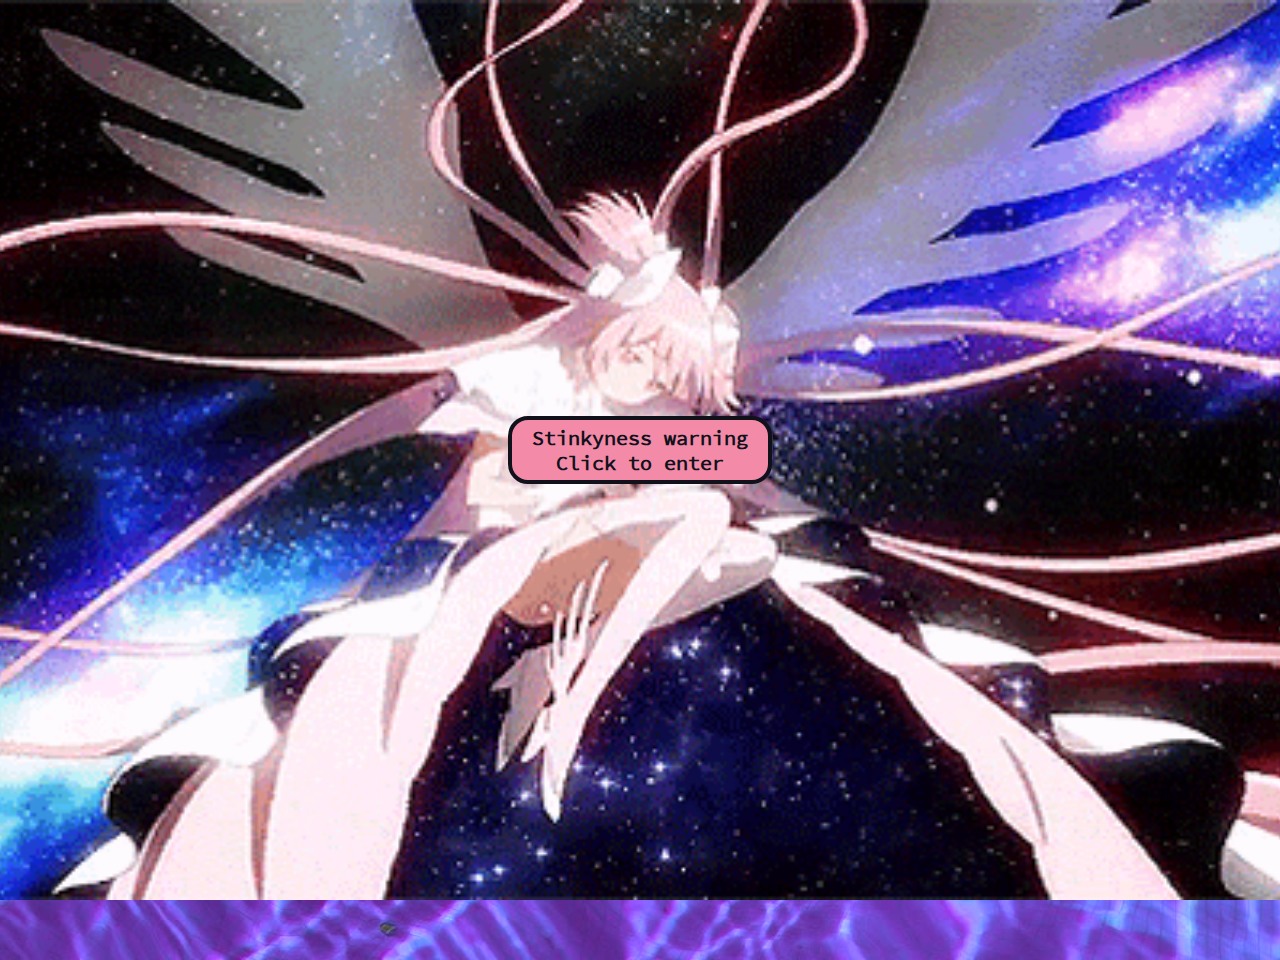
<file: index.html>
<html>
    <head>
        <title>Stinky</title>
		<link rel = 'stylesheet' type = 'text/css' href = 'index.css'>
        <link rel="icon" type="image/x-icon" href="/assets/mojis/cirno2.gif">
    </head>
    <body>
        <img id = 'background-image' src = 'assets/water.jpg'>
        <div id = 'buttons_bar'>
            <button id = 'about_button' class = 'btn_unsel' onClick = 'ChangePage(0)'>about</button>
            <button id = 'collection_button' class = 'btn_unsel' onClick = 'ChangePage(1)'>collection</button>
            <button id = 'stamps_button' class = 'btn_unsel' onClick = 'ChangePage(2)'>stamps</button>
            <button id = 'posts_button' class = 'btn_unsel' onClick = 'ChangePage(3)'>posts</button>
            <button id = 'bookmarks_button' class = 'btn_unsel' onClick = 'ChangePage(4)'>bookmarks</button>
            <button id = 'chat_button' class = 'btn_unsel' onClick = 'ChangePage(5)'>chat</button>
            <button id = 'nekoos_button' class = 'btn_unsel' onClick = 'ChangePage(6)'>neko_os</button>
        </div>
        <div id = 'main'>
            <iframe id = 'page'></iframe>
        </div>
        <div id = 'other_bar'>
            <img src = 'assets/purple-flow.gif' height = '40px'>
            <img src = 'assets/banger.gif' height = '40px'>
            <img src = 'assets/jellyfish.gif' height = '40px'>
            <img src = 'assets/moon.gif' height = '40px'>
            <img src = 'assets/purple.gif' height = '40px'>
        </div>
        <audio id = 'bgm' loop>
            <source src = 'assets/bgm/dead inside.mp3' type = 'audio/mpeg'>
        </audio>
        <img id = 'intro' src = 'assets/madokaspace.gif'>
        <button id = 'enter' onclick = 'Enter()'>Stinkyness warning<br>Click to enter</button>
    </body>
    <script src = 'index.js'></script>
</html>
</file>
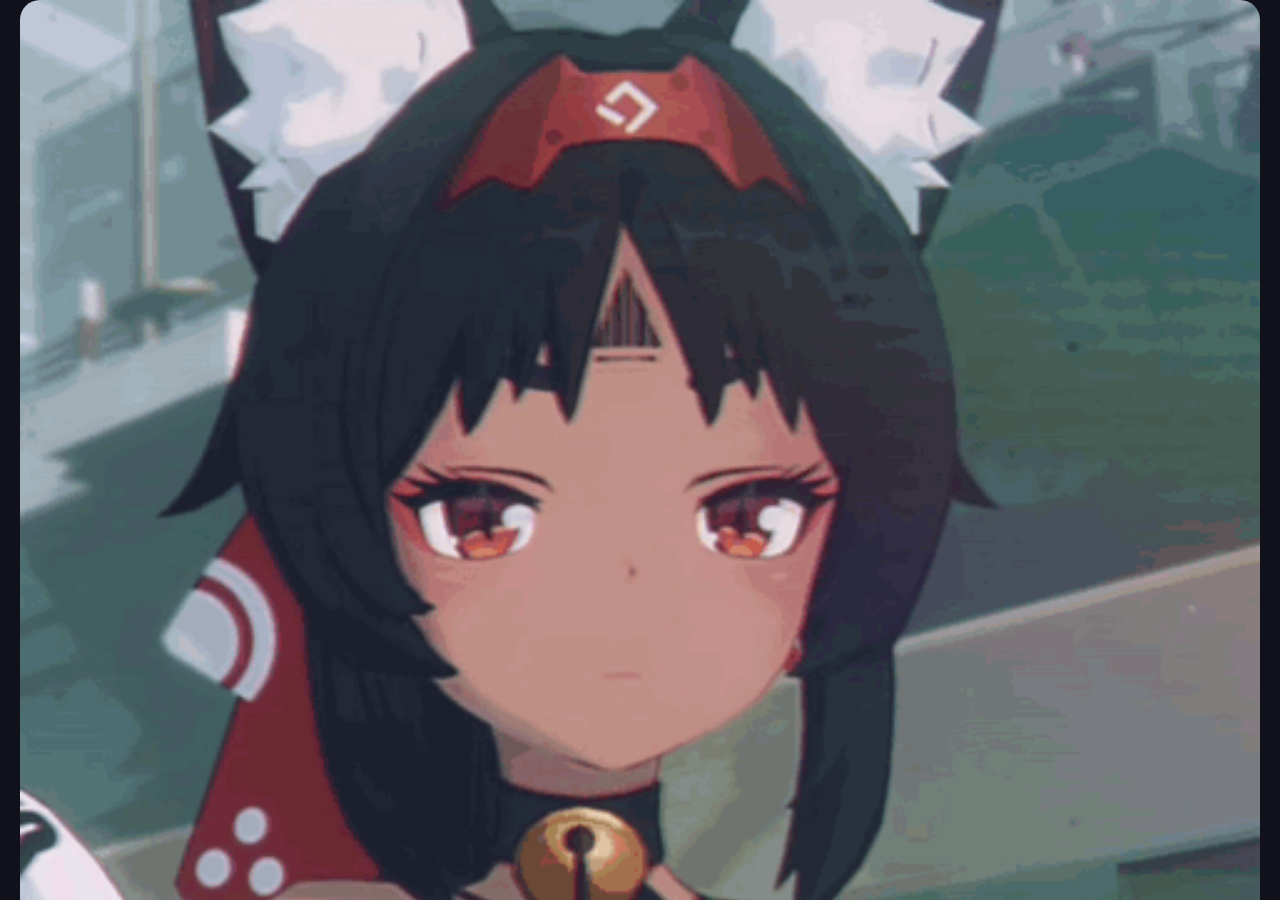
<file: pages/about.html>
<html>
    <head>
		<link rel = 'stylesheet' type = 'text/css' href = '../index.css'>
        <meta charset="UTF-8">
    </head>
    <body>
        <div class = 'page_content'>
            <img class = 'banner' src = '../assets/nekomata.gif'>
            <p>Hi Im an idiot or at least Im trying my best to be one cause no brain no pain and thinking hurts. I like gaming and programming. I enjoy jrpgs and gachas and anime looking games in general.</p>
            <div class = 'vsplit'>
                <a class = 'a_btn' target = '_blank' href = 'https://github.com/spicy-bbq'><b class = 'nf nf-fa-github'></b></a>
                <a class = 'a_btn' target = '_blank' href = 'https://music.youtube.com/playlist?list=PLs4d-utQY1DS8fm8yRNN74_50_KzUsR5w'><b class = 'nf nf-md-headphones'></b></a>
            </div>
            <p>I use <b class="nf nf-md-arch"></b> and <b class="nf nf-linux-neovim"></b> btw</p>
        </div>
    </body>
</html
</file>
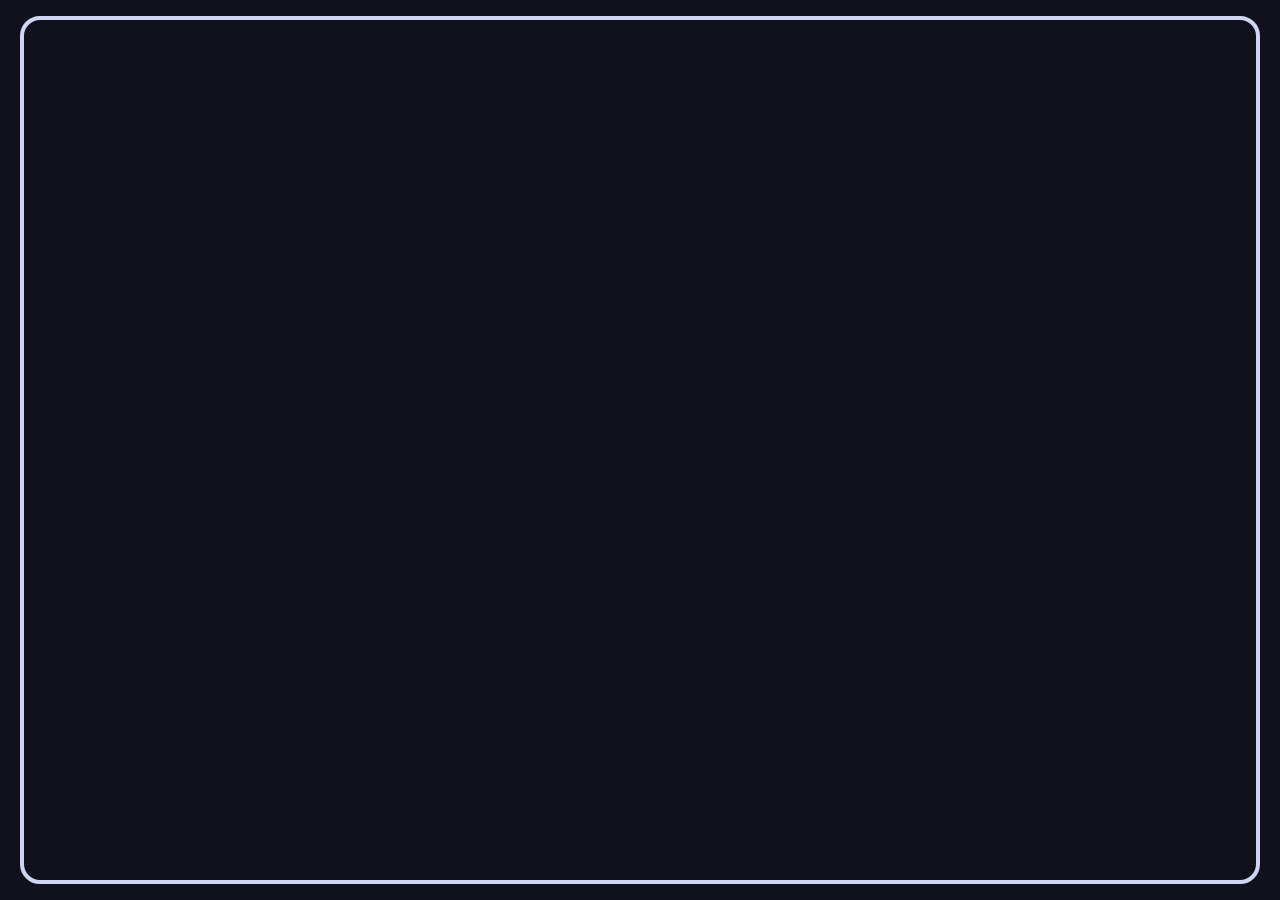
<file: pages/chat.html>
<html>
    <head>
		<link rel = 'stylesheet' type = 'text/css' href = '../index.css'>
    </head>
    <body>
        <iframe id = 'chat' src="https://organizations.minnit.chat/325566356407043/c/Main?embed" allowTransparency="true" data-minnitchatembed="1"></iframe>
    </body>
</html>
</file>
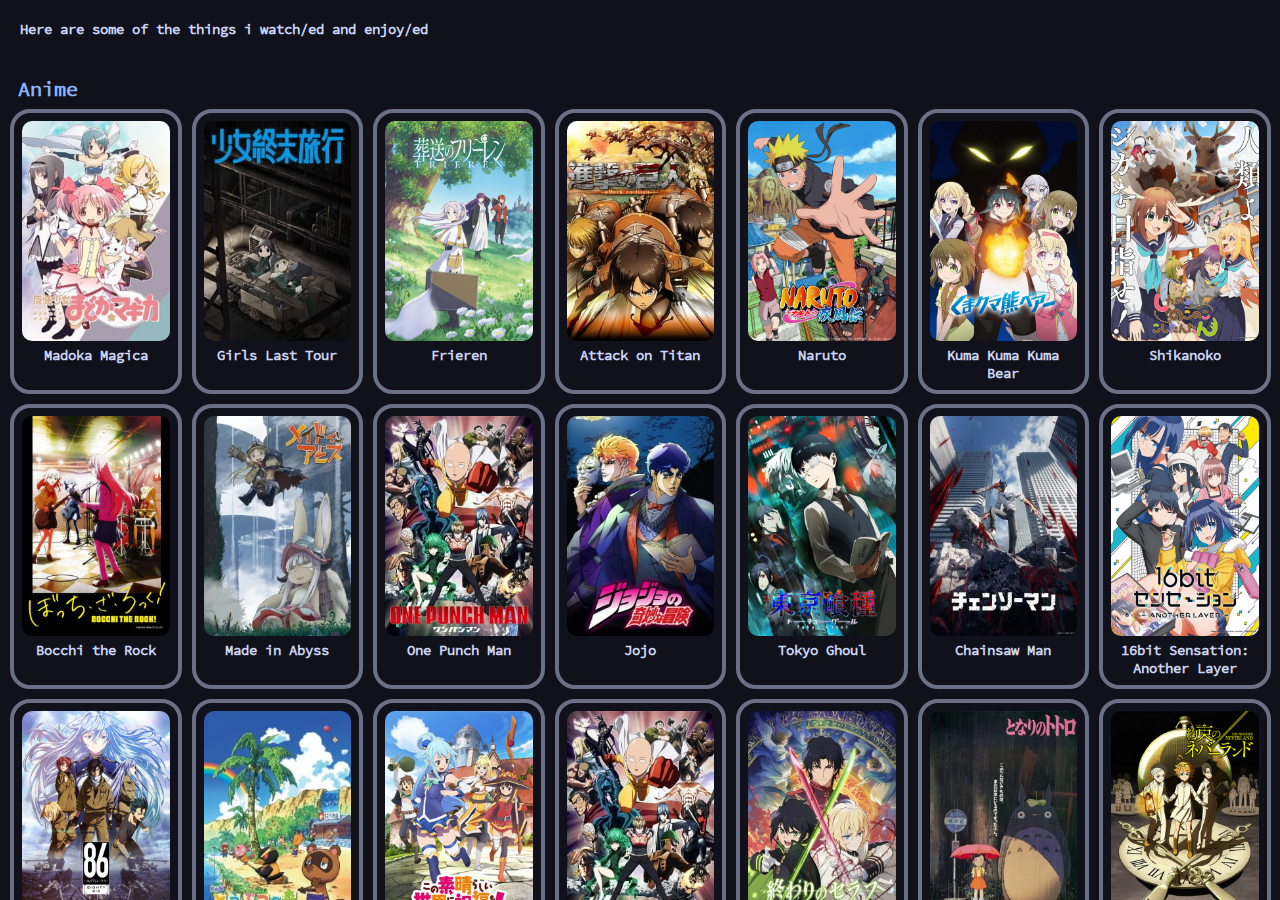
<file: pages/collection.html>
<html>
    <head>
		<link rel = 'stylesheet' type = 'text/css' href = '../index.css'>
    </head>
    <body>
        <div class = 'page_content'>
            <p>Here are some of the things i watch/ed and enjoy/ed</p>
            <h1>Anime</h1>
            <div class = 'feed'>
                <div class = 'card-small'>
                    <img class = 'card-img-small' src = '../assets/anime/madoka.jpg'>
                    Madoka Magica
                </div>
                <div class = 'card-small'>
                    <img class = 'card-img-small' src = '../assets/anime/glt.jpg'>
                    Girls Last Tour
                </div>
                <div class = 'card-small'>
                    <img class = 'card-img-small' src = '../assets/anime/frieren.jpg'>
                    Frieren
                </div>
                <div class = 'card-small'>
                    <img class = 'card-img-small' src = '../assets/anime/aot.jpg'>
                    Attack on Titan
                </div>
                <div class = 'card-small'>
                    <img class = 'card-img-small' src = '../assets/anime/naruto.jpg'>
                    Naruto
                </div>
                <div class = 'card-small'>
                    <img class = 'card-img-small' src = '../assets/anime/kuma.jpg'>
                    Kuma Kuma Kuma Bear
                </div>
                <div class = 'card-small'>
                    <img class = 'card-img-small' src = '../assets/anime/shika.jpg'>
                    Shikanoko
                </div>
                <div class = 'card-small'>
                    <img class = 'card-img-small' src = '../assets/anime/bocchi.jpg'>
                    Bocchi the Rock
                </div>
                <div class = 'card-small'>
                    <img class = 'card-img-small' src = '../assets/anime/abyss.jpg'>
                    Made in Abyss
                </div>
                <div class = 'card-small'>
                    <img class = 'card-img-small' src = '../assets/anime/onepunch.jpg'>
                    One Punch Man
                </div>
                <div class = 'card-small'>
                    <img class = 'card-img-small' src = '../assets/anime/jojo.jpg'>
                    Jojo
                </div>
                <div class = 'card-small'>
                    <img class = 'card-img-small' src = '../assets/anime/ghoul.jpg'>
                    Tokyo Ghoul
                </div>
                <div class = 'card-small'>
                    <img class = 'card-img-small' src = '../assets/manga/csm.jpg'>
                    Chainsaw Man
                </div>
                <div class = 'card-small'>
                    <img class = 'card-img-small' src = '../assets/anime/16.jpg'>
                    16bit Sensation: Another Layer
                </div>
                <div class = 'card-small'>
                    <img class = 'card-img-small' src = '../assets/anime/86.jpg'>
                    86
                </div>
                <div class = 'card-small'>
                    <img class = 'card-img-small' src = '../assets/anime/ac.jpg'>
                    Animal Crossing
                </div>
                <div class = 'card-small'>
                    <img class = 'card-img-small' src = '../assets/anime/konosuba.jpg'>
                    KonoSuba
                </div>
                <div class = 'card-small'>
                    <img class = 'card-img-small' src = '../assets/anime/1punch.jpg'>
                    One Punch Man
                </div>
                <div class = 'card-small'>
                    <img class = 'card-img-small' src = '../assets/anime/seraph.jpg'>
                    Seraph of the End
                </div>
                <div class = 'card-small'>
                    <img class = 'card-img-small' src = '../assets/anime/totoro.jpg'>
                    My Neighbor Totoro
                </div>
                <div class = 'card-small'>
                    <img class = 'card-img-small' src = '../assets/anime/neverland.jpg'>
                    The Promised Neverland
                </div>
            </div>
            <h1>Manga</h1>
            <div class = 'feed'>
                <div class = 'card-small'>
                    <img class = 'card-img-small' src = '../assets/manga/monster.jpg'>
                    Monster
                </div>
                <div class = 'card-small'>
                    <img class = 'card-img-small' src = '../assets/manga/20.jpg'>
                    20th Century Boys
                </div>
                <div class = 'card-small'>
                    <img class = 'card-img-small' src = '../assets/manga/summit.jpg'>
                    The Summit of the Gods
                </div>
                <div class = 'card-small'>
                    <img class = 'card-img-small' src = '../assets/manga/csm.jpg'>
                    Chainsaw Man
                </div>
            </div>
            <h1>Series</h1>
            <div class = 'feed'>
                <div class = 'card-small'>
                    <img class = 'card-img-small' src = '../assets/series/mando.webp'>
                    The Mandalorian
                </div>
                <div class = 'card-small'>
                    <img class = 'card-img-small' src = '../assets/series/rick.webp'>
                    Rick and Morty
                </div>
                <div class = 'card-small'>
                    <img class = 'card-img-small' src = '../assets/series/fallout.webp'>
                    Fallout
                </div>
                <div class = 'card-small'>
                    <img class = 'card-img-small' src = '../assets/series/snow.webp'>
                    Snowpiercer
                </div>
                <div class = 'card-small'>
                    <img class = 'card-img-small' src = '../assets/series/ahs.webp'>
                    American Horror Story
                </div>
                <div class = 'card-small'>
                    <img class = 'card-img-small' src = '../assets/series/twd.webp'>
                    The Walking Dead
                </div>
                <div class = 'card-small'>
                    <img class = 'card-img-small' src = '../assets/series/breaking.jpg'>
                    Breaking Bad
                </div>
            </div>
            <h1>Movies</h1>
            <div class = 'feed'>
                <div class = 'card-small'>
                    <img class = 'card-img-small' src = '../assets/movies/flow.webp'>
                    Flow
                </div>
                <div class = 'card-small'>
                    <img class = 'card-img-small' src = '../assets/movies/borderlands.jpeg'>
                    Borderlands
                </div>
                <div class = 'card-small'>
                    <img class = 'card-img-small' src = '../assets/movies/maze3.jpeg'>
                    Maze Runner: The Death Cure
                </div>
                <div class = 'card-small'>
                    <img class = 'card-img-small' src = '../assets/movies/maze2.webp'>
                    Maze Runner: The Scorch Trials
                </div>
                <div class = 'card-small'>
                    <img class = 'card-img-small' src = '../assets/movies/maze.webp'>
                    Maze Runner
                </div>
                <div class = 'card-small'>
                    <img class = 'card-img-small' src = '../assets/movies/platform2.webp'>
                    The Platform 2
                </div>
                <div class = 'card-small'>
                    <img class = 'card-img-small' src = '../assets/movies/avatar2.webp'>
                    Avatar: The Way Of Water
                </div>
                <div class = 'card-small'>
                    <img class = 'card-img-small' src = '../assets/movies/dnd.jpeg'>
                    Dungeons and Dragons
                </div>
                <div class = 'card-small'>
                    <img class = 'card-img-small' src = '../assets/movies/interstellar.jpeg'>
                    Interstellar
                </div>
                <div class = 'card-small'>
                    <img class = 'card-img-small' src = '../assets/movies/tr.webp'>
                    Tomb Raider
                </div>
                <div class = 'card-small'>
                    <img class = 'card-img-small' src = '../assets/movies/avtar.jpg'>
                    Avatar
                </div>
                <div class = 'card-small'>
                    <img class = 'card-img-small' src = '../assets/movies/platform.jpg'>
                    The Platform
                </div>
                <div class = 'card-small'>
                    <img class = 'card-img-small' src = '../assets/movies/opp.jpg'>
                    Oppenheimer
                </div>
            </div>
        </div>
    </body>
</html>
</file>
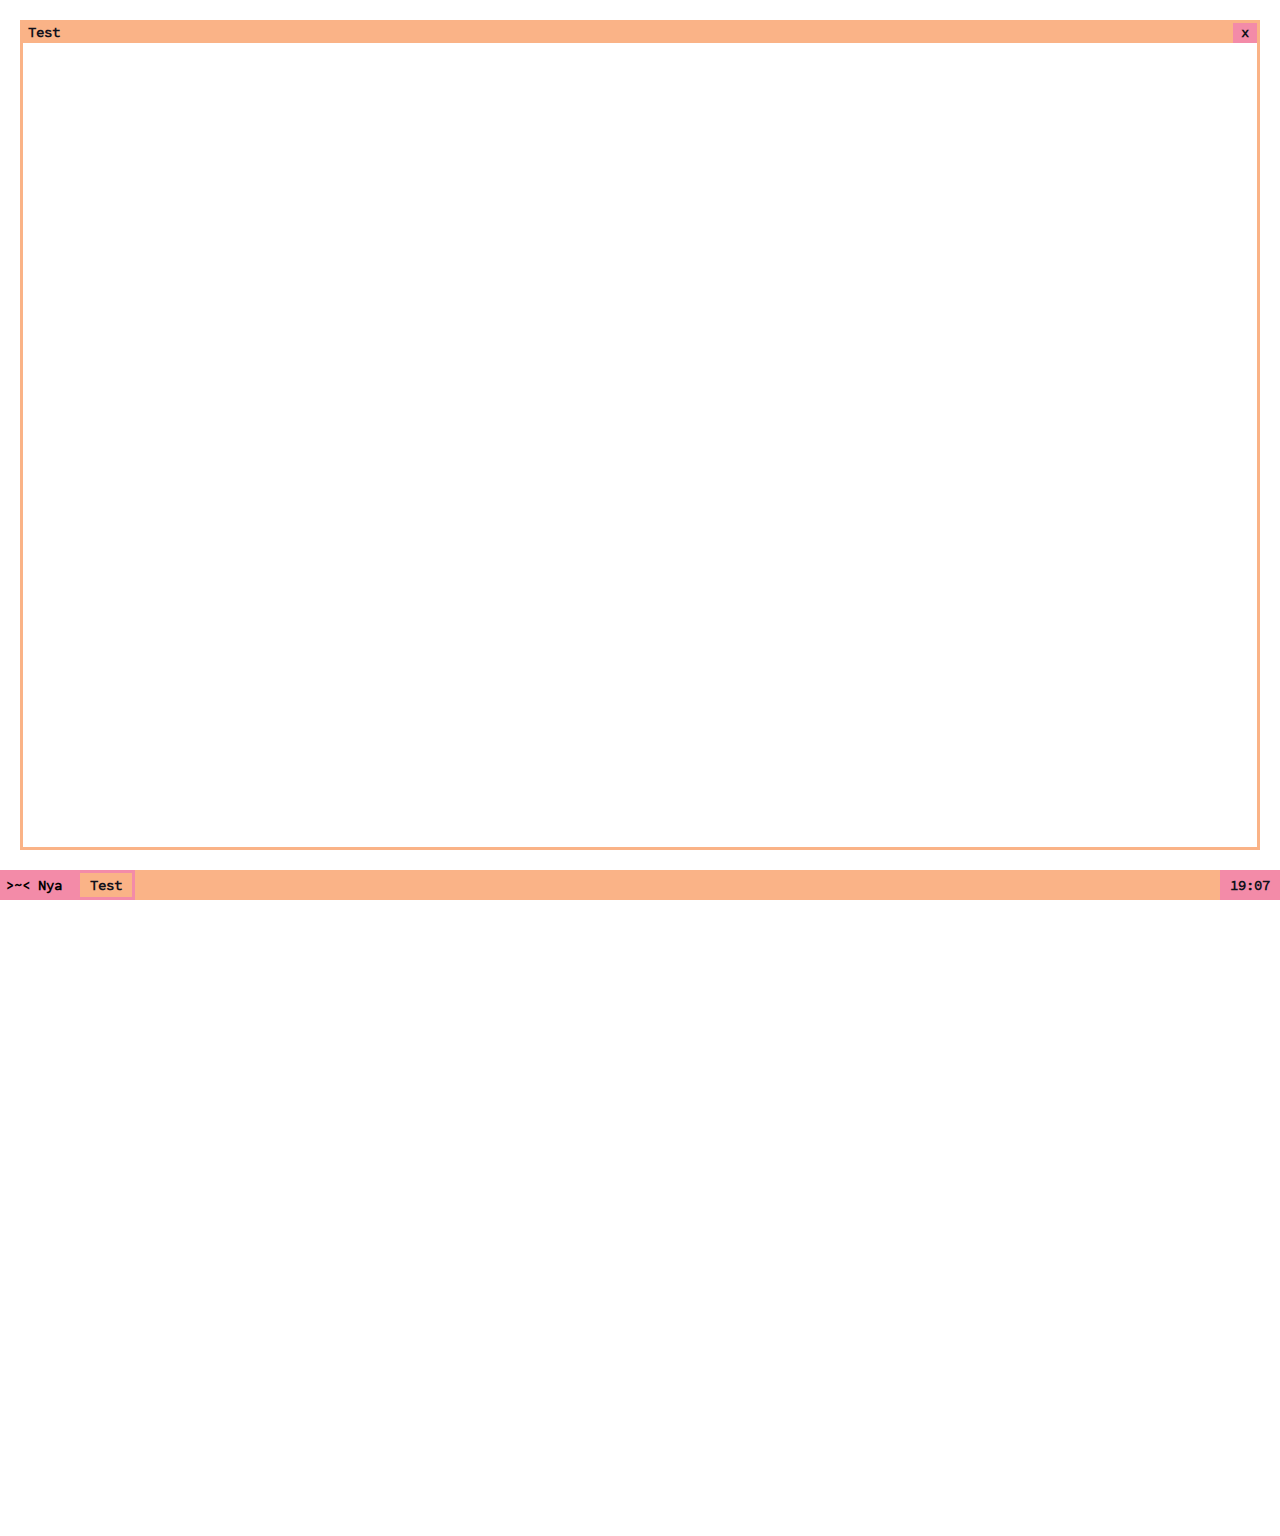
<file: pages/nekoos.html>
<html>
    <head>
        <link rel = 'stylesheet' type = 'text/css' href = 'nekoos.css'>
    </head>
    <body>
        <canvas id = 'background' height = '360px'></canvas>
        <div id = 'window'>
            <div id = 'titlebar'>
                <div id = 'title'></div>
                <button id = 'close' onClick = 'CloseWindow()'>x</button>
            </div>
            <iframe id = 'app'></iframe>
        </div>
        <div id = 'taskbar'>
            <button id = 'start_button' onClick = 'ToggleStartMenu()'>>~< Nya</button>
            <div id = 'open_app'></div>
            <div id = 'separator'></div>
            <div id = 'clock'></div>
        </div>
        <div id = 'start_menu'>
            <div id = 'profile'>
                <img src = '../assets/oh.webp' id = 'pfp'>
                Idiot
            </div>
            <button class = 'startmenu_app' onClick = 'OpenApp("terminal")'>terminal</button>
            <button class = 'startmenu_app' onClick = 'OpenApp("pixelcode")'>pixelcode</button>
        </div>
    </body>
    <script src = 'nekoos.js'></script>
</html>
</file>
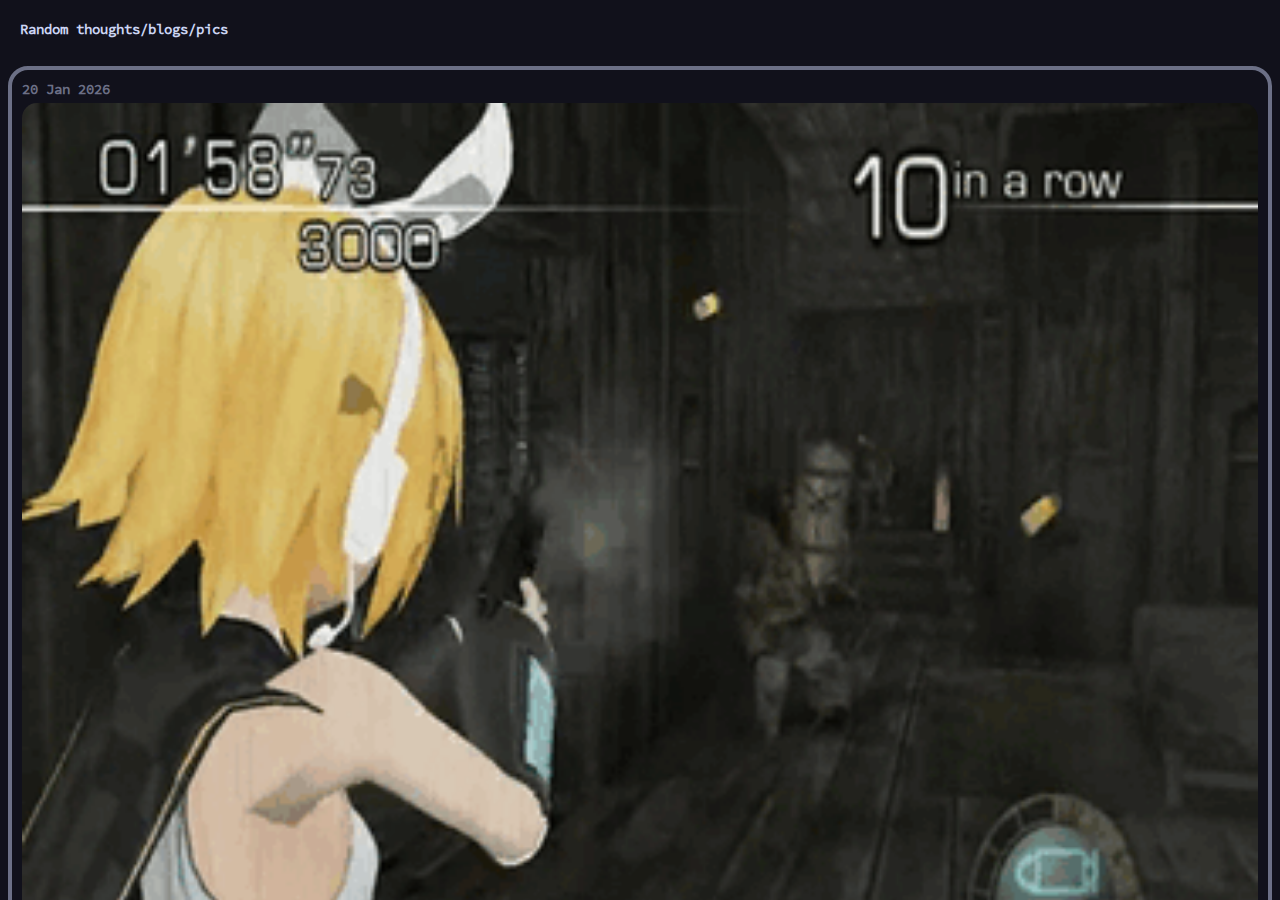
<file: pages/posts.html>
<html>
    <head>
		<link rel = 'stylesheet' type = 'text/css' href = '../index.css'>
    </head>
    <body>
        <div class = 'page_content'>
            <p>Random thoughts/blogs/pics</p>
            <div class = 'card'>
                <h3>20 Jan 2026</h3>
                <img class = 'post-pic' src = '../assets/pics/re4.gif'>
            </div>
            <div class = 'card'>
                <h2>Nekomata niri rice</h2>
                <h3>17 Jan 2026</h3>
                <img class = 'post-pic' src = '../assets/pics/nekomatarice.png'>
            </div>
            <div class = 'card'>
                <h3>17 Jan 2026</h3>
                <img class = 'post-pic' src = '../assets/kuma.gif'>
            </div>
            <div class = 'card'>
                <h3>9 Jan 2026</h3>
                <img class = 'post-pic small' src = '../assets/pics/spinningcat.gif'>
            </div>
            <div class = 'card'>
                <h2>Niri rice</h2>
                <h3>23 Dec 2025</h3>
                <img class = 'post-pic' src = '../assets/pics/niri1.png'>
                <img class = 'post-pic' src = '../assets/pics/niri2.png'>
            </div>
            <div class = 'card'>
                <h2>Hop on Wii Fishing Resort</h2>
                <h3>13 Dec 2025</h3>
                <img class = 'post-pic' src = '../assets/pics/wiifishing.jpg'>
            </div>
            <div class = 'card'>
                <h2>Skyrim in a random park in a random December evening</h2>
                <h3>8 Dec 2025</h3>
                #homelesslifeiscool
                <img class = 'post-pic' src = '../assets/pics/skyrim.jpg'>
            </div>
            <div class = 'card'>
                <h2>Should cats rule the world</h2>
                <h3>16 Nov 2025</h3>
Humanity is trash, it fills the world with endless hatred and conflicts, but what would happen in cats would rule the world? Cats are very territorial animals, street cats fight over dominating the streets, so conficts and wars would still be there. HOWERER cats are way cuter than humans, so cat world war would be epic. Howerer many cats would die if they would be able to use guns and bombs, not just their current Assassin's Creed fighting techniques. So this is a very paradoxal question. If cats would learn to live along with each other then they could easily turn this planet into paradise if they would take over. But now you asking "Wouldn't that be the case with humans too?". The answer is no, humans are incapable of changing, sadly. But I believe cats do.
            </div>
            <div class = 'card'>
                <h2>Farting</h2>
                <h3>old</h3>
Farting is an essential day to day activity. It helps maintain a healthy lifestyle and keeps bloating away. There are multiple types of farts, but the most common way to categorize them is by the loudness/stinkyness ratio. Essentially, the louder the fart, the less stinky (fully silent farts are the most nocive for surrounding victims). Farting can be enjoyed alone or can be turned into a group activity.
            </div>
        </div>
    </body>
</html>
</file>
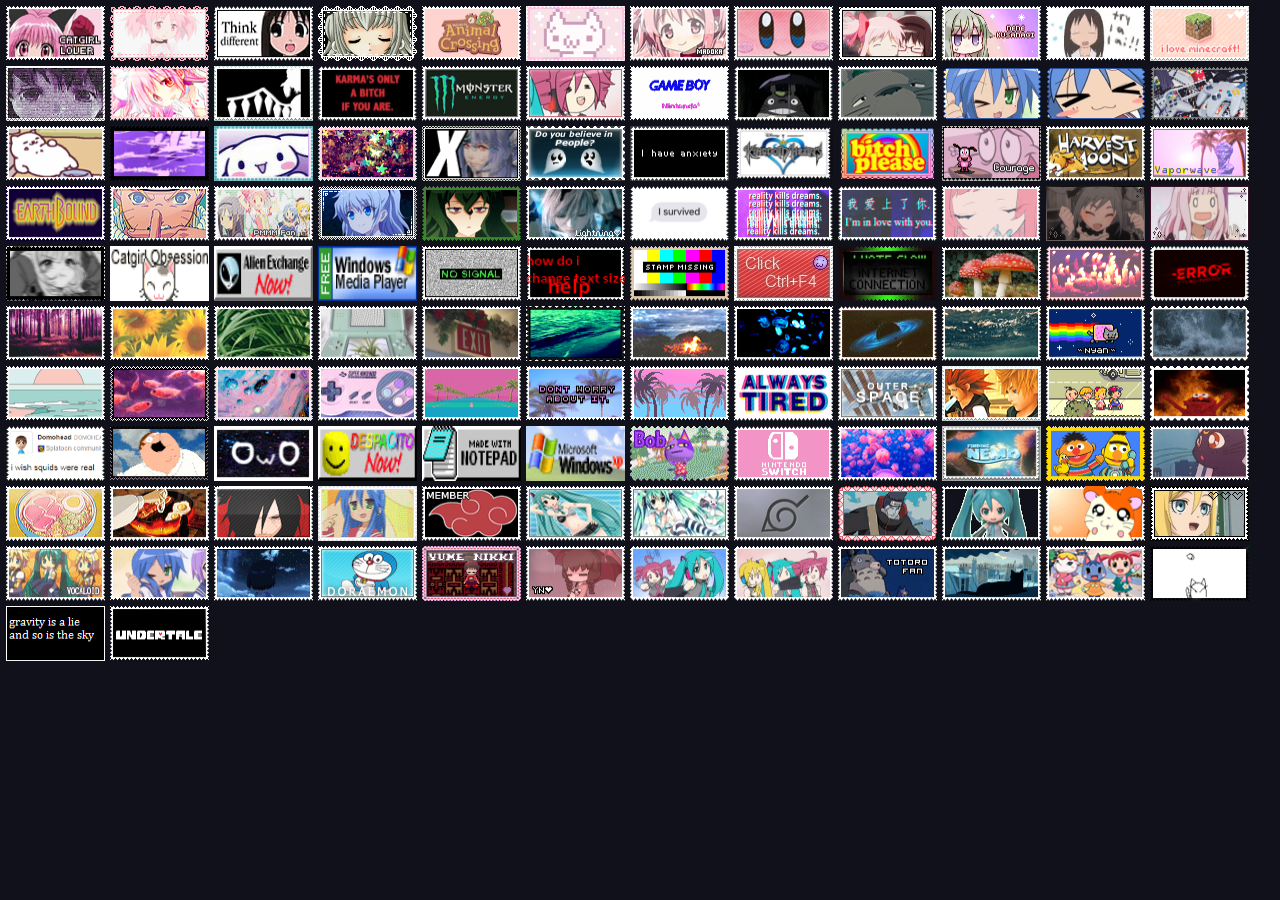
<file: pages/stamps.html>
<html>
    <head>
		<link rel = 'stylesheet' type = 'text/css' href = '../index.css'>
    </head>
    <body>
        <div class = 'page_content'>
            <div class = 'stamps'>
                <img class = 'stamp' src = '../assets/stamps/catgirllover.png'>
                <img class = 'stamp' src = '../assets/stamps/madoka1.gif'>
                <img class = 'stamp' src = '../assets/stamps/think.gif'>
                <img class = 'stamp' src = '../assets/stamps/blink.gif'>
                <img class = 'stamp' src = '../assets/stamps/ac.png'>
                <img class = 'stamp' src = '../assets/stamps/:3.png'>
                <img class = 'stamp' src = '../assets/stamps/madoka2.gif'>
                <img class = 'stamp' src = '../assets/stamps/kirby.png'>
                <img class = 'stamp' src = '../assets/stamps/madoka3.gif'>
                <img class = 'stamp' src = '../assets/stamps/nene.webp'>
                <img class = 'stamp' src = '../assets/stamps/osaka.gif'>
                <img class = 'stamp' src = '../assets/stamps/minecraft.gif'>
                <img class = 'stamp' src = '../assets/stamps/lain.jpg'>
                <img class = 'stamp' src = '../assets/stamps/madoka.png'>
                <img class = 'stamp' src = '../assets/stamps/badapple.gifv'>
                <img class = 'stamp' src = '../assets/stamps/karma.png'>
                <img class = 'stamp' src = '../assets/stamps/monster.gifv'>
                <img class = 'stamp' src = '../assets/stamps/teto.gifv'>
                <img class = 'stamp' src = '../assets/stamps/gameboy.gif'>
                <img class = 'stamp' src = '../assets/stamps/totoro.gifv'>
                <img class = 'stamp' src = '../assets/stamps/totoro2.gifv'>
                <img class = 'stamp' src = '../assets/stamps/konata.png'>
                <img class = 'stamp' src = '../assets/stamps/konata2.png'>
                <img class = 'stamp' src = '../assets/stamps/n64.png'>
                <img class = 'stamp' src = '../assets/stamps/catate.png'>
                <img class = 'stamp' src = '../assets/stamps/beach.gifv'>
                <img class = 'stamp' src = '../assets/stamps/thatthing.gifv'>
                <img class = 'stamp' src = '../assets/stamps/stars.gifv'>
                <img class = 'stamp' src = '../assets/stamps/xenosaga.gif'>
                <img class = 'stamp' src = '../assets/stamps/ppl.png'>
                <img class = 'stamp' src = '../assets/stamps/anxiety.png'>
                <img class = 'stamp' src = '../assets/stamps/kh.png'>
                <img class = 'stamp' src = '../assets/stamps/bitchplease.png'>
                <img class = 'stamp' src = '../assets/stamps/courage.gif'>
                <img class = 'stamp' src = '../assets/stamps/harvest-moon.gif'>
                <img class = 'stamp' src = '../assets/stamps/vaporvave.png'>
                <img class = 'stamp' src = '../assets/stamps/earthbound.png'>
                <img class = 'stamp' src = '../assets/stamps/naruto.png'>
                <img class = 'stamp' src = '../assets/stamps/madoka2.png'>
                <img class = 'stamp' src = '../assets/stamps/animehappy.gif'>
                <img class = 'stamp' src = '../assets/stamps/deadinside.gif'>
                <img class = 'stamp' src = '../assets/stamps/ffxiii.gif'>
                <img class = 'stamp' src = '../assets/stamps/survived.png'>
                <img class = 'stamp' src = '../assets/stamps/reality.png'>
                <img class = 'stamp' src = '../assets/stamps/love.png'>
                <img class = 'stamp' src = '../assets/stamps/animeblink.gifv'>
                <img class = 'stamp' src = '../assets/stamps/animehappy.png'>
                <img class = 'stamp' src = '../assets/stamps/animewhat.png'>
                <img class = 'stamp' src = '../assets/stamps/animeangry.png'>
                <img class = 'stamp' src = '../assets/stamps/catgirl.gif'>
                <img class = 'stamp' src = '../assets/stamps/alien.jpg'>
                <img class = 'stamp' src = '../assets/stamps/winmedia.gif'>
                <img class = 'stamp' src = '../assets/stamps/nosignal.webp'>
                <img class = 'stamp' src = '../assets/stamps/help.png'>
                <img class = 'stamp' src = '../assets/stamps/missing.png'>
                <img class = 'stamp' src = '../assets/stamps/f4.webp'>
                <img class = 'stamp' src = '../assets/stamps/slow.webp'>
                <img class = 'stamp' src = '../assets/stamps/mushroom.png'>
                <img class = 'stamp' src = '../assets/stamps/candles.gif'>
                <img class = 'stamp' src = '../assets/stamps/error.gif'>
                <img class = 'stamp' src = '../assets/stamps/forest.png'>
                <img class = 'stamp' src = '../assets/stamps/sunflowers.png'>
                <img class = 'stamp' src = '../assets/stamps/grass.png'>
                <img class = 'stamp' src = '../assets/stamps/ds.png'>
                <img class = 'stamp' src = '../assets/stamps/exit.png'>
                <img class = 'stamp' src = '../assets/stamps/water.gif'>
                <img class = 'stamp' src = '../assets/stamps/campfire.gif'>
                <img class = 'stamp' src = '../assets/stamps/jellyfish.gif'>
                <img class = 'stamp' src = '../assets/stamps/saturn.gif'>
                <img class = 'stamp' src = '../assets/stamps/underwater.gif'>
                <img class = 'stamp' src = '../assets/stamps/nyan.gif'>
                <img class = 'stamp' src = '../assets/stamps/waves.gif'>
                <img class = 'stamp' src = '../assets/stamps/sea.png'>
                <img class = 'stamp' src = '../assets/stamps/fishes.gif'>
                <img class = 'stamp' src = '../assets/stamps/fluid.gif'>
                <img class = 'stamp' src = '../assets/stamps/snes.png'>
                <img class = 'stamp' src = '../assets/stamps/road.gif'>
                <img class = 'stamp' src = '../assets/stamps/worry.png'>
                <img class = 'stamp' src = '../assets/stamps/palmtrees.png'>
                <img class = 'stamp' src = '../assets/stamps/tired.gif'>
                <img class = 'stamp' src = '../assets/stamps/space.gif'>
                <img class = 'stamp' src = '../assets/stamps/kingdomhearts.png'>
                <img class = 'stamp' src = '../assets/stamps/earthbound.gif'>
                <img class = 'stamp' src = '../assets/stamps/elmo.gif'>
                <img class = 'stamp' src = '../assets/stamps/squids.png'>
                <img class = 'stamp' src = '../assets/stamps/peter.gif'>
                <img class = 'stamp' src = '../assets/stamps/owo.gif'>
                <img class = 'stamp' src = '../assets/stamps/despacito.gif'>
                <img class = 'stamp' src = '../assets/stamps/notepad.gif'>
                <img class = 'stamp' src = '../assets/stamps/winxp.gif'>
                <img class = 'stamp' src = '../assets/stamps/bob.gif'>
                <img class = 'stamp' src = '../assets/stamps/switch.png'>
                <img class = 'stamp' src = '../assets/stamps/jellyfish2.gif'>
                <img class = 'stamp' src = '../assets/stamps/nemo.png'>
                <img class = 'stamp' src = '../assets/stamps/sesame.png'>
                <img class = 'stamp' src = '../assets/stamps/sailorcat.png'>
                <img class = 'stamp' src = '../assets/stamps/ramen.gif'>
                <img class = 'stamp' src = '../assets/stamps/animecook.gif'>
                <img class = 'stamp' src = '../assets/stamps/madara.gif'>
                <img class = 'stamp' src = '../assets/stamps/luckystar.gif'>
                <img class = 'stamp' src = '../assets/stamps/akatsuki.gif'>
                <img class = 'stamp' src = '../assets/stamps/migu.png'>
                <img class = 'stamp' src = '../assets/stamps/migu2.png'>
                <img class = 'stamp' src = '../assets/stamps/hiddenleaf.gif'>
                <img class = 'stamp' src = '../assets/stamps/akatsuki2.gif'>
                <img class = 'stamp' src = '../assets/stamps/migu.gif'>
                <img class = 'stamp' src = '../assets/stamps/hamster.gif'>
                <img class = 'stamp' src = '../assets/stamps/:D.png'>
                <img class = 'stamp' src = '../assets/stamps/vocaloid.gif'>
                <img class = 'stamp' src = '../assets/stamps/konata.gif'>
                <img class = 'stamp' src = '../assets/stamps/animesky.gif'>
                <img class = 'stamp' src = '../assets/stamps/doraemon.png'>
                <img class = 'stamp' src = '../assets/stamps/yumenikki.gif'>
                <img class = 'stamp' src = '../assets/stamps/yumenikki.png'>
                <img class = 'stamp' src = '../assets/stamps/migu2.gif'>
                <img class = 'stamp' src = '../assets/stamps/triplebaka.gif'>
                <img class = 'stamp' src = '../assets/stamps/totoro.png'>
                <img class = 'stamp' src = '../assets/stamps/cat.gif'>
                <img class = 'stamp' src = '../assets/stamps/acanime.png'>
                <img class = 'stamp' src = '../assets/stamps/catbutterfly.gif'>
                <img class = 'stamp' src = '../assets/stamps/gravitysky.png'>
                <img class = 'stamp' src = '../assets/stamps/undertale.png'>
            </div>
        </div>
    </body>
</html>
</file>
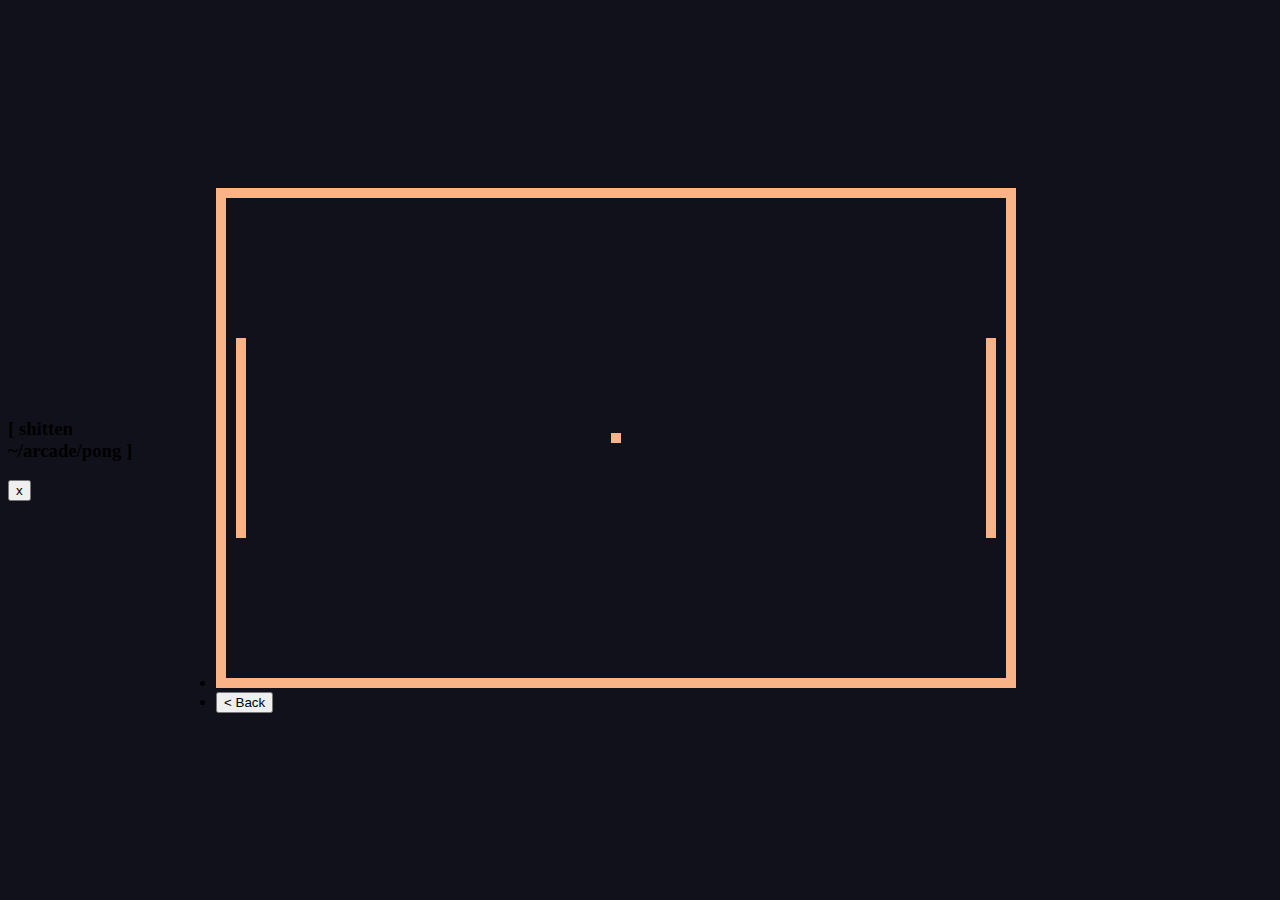
<file: old/arcade/pong.html>
<html>
    <head>
        <link rel = "stylesheet" type = "text/css" href = "../index.css">
    </head>
    <body>
        <div class = "titlebar">
            <h3>[ shitten ~/arcade/pong ]</h3>
            <button type = "button" onclick = "Close()">x</button>
        </div>
        <div class = "content">
            <ul>
                <li><canvas id = "canvas" width = "800" height = "500"></canvas></li>
                <li><button type = "button" onclick = "Open('../arcade')">< Back</button></li>
            </ul>
    </body>
    <script src = "pong.js"></script>
</html>
</file>
<file: index.css>
@import "https://www.nerdfonts.com/assets/css/webfont.css";
@font-face {font-family: S; src: url('assets/Sauce Code Pro Nerd Font Complete.ttf');}

:root {
    --pink: #f5c2e7;
    --mauve: #cba6f7;
    --red: #f38ba8;
    --orange: #fab387;
    --yellow: #f9e2af;
    --blue: #89b4fa;
    --lavender: #b4befe;
    --white: #cdd6f4;
    --gray: #6c7086;
    --black: #11111b;
    --green: #a6e3a1;
}

body {
    background: var(--black);
    color: var(--white);
    margin: 0px;
    display: flex;
    align-items: center;
    justify-content: center;
    overflow: hidden;
    font-family: S;
    font-size: 14px;
    font-weight: bold;
    cursor: url('assets/cursor.gif'), auto !important;
}

#main {
    width: 760px;
    height: calc(100% - 40px);
    margin-top: 20px;
    margin-bottom: 20px;
    border: 4px solid var(--lavender);
    box-shadow: var(--gray) 6px 6px 0px;
    display: flex;
    flex-direction: row;
    background: var(--black);
}

#buttons_bar {
    display: flex;
    flex-direction: row;
    justify-content: space-between;
    transform: rotate(90deg);
    position:absolute;
    border: 6px solid var(--black);
    width: 600px;
    left: -265px;
    top: 300px;
}

.btn_unsel {
    border: 0px solid #000000;
    background: var(--yellow);
    foreground: var(--blak);
    font-family: S;
    font-weight: bold;
    font-size: 14px;
    flex: 1;
    height: 40px;
    user-select: none;
}

.btn_unsel:hover {
    background: var(--orange);
}

.btn_sel {
    border: 0px solid #000000;
    background: var(--red);
    color: var(--black);
    height: 40px;
    font-family: S;
    font-weight: bold;
    font-size: 14px;
    flex: 1;
    user-select: none;
}

#page {
    width: calc(100% - 24px);
    margin: 8px;
    border: 4px solid var(--yellow);
}

.page_content {
    width: 100%;
    height: 100%;
    overflow-y: auto;
}

.banner {
    width: calc(100% - 40px);
    margin: 20px;
    margin-bottom: 0px;
    margin-top: 0px;
    border-radius: 20px;
}

p {
    margin: 0px;
    flex: 1;
    padding: 20px;
}

h1 {
    margin: 0px;
    padding: 18px;
    paddin-top: 0px;
    padding-bottom: 0px;
    font-size: 20px;
    color: var(--blue);
}

.feed {
    display: flex;
    flex-direction: row;
    flex-wrap: wrap;
    margin: 8px;
    margin-left: 10px;
    gap: 10px;
}

.card-small {
    display: flex;
    flex-direction: column;
    text-align: center;
    border: 4px solid var(--gray);
    border-radius: 20px;
    padding: 8px;
    width: 147.5px;
}

.card-small:hover {
    border-color: var(--white);
}

.card-img-small {
    margin-bottom: 5px;
    border-radius: 10px;
    height: 220px;
}

::-webkit-scrollbar {
    display: none;
}

.card {
    border: 4px solid var(--gray);
    border-radius: 20px;
    padding: 10px;
    margin: 8px;
}

.card:hover {
    border-color: var(--white);
}

h2 {
    color: var(--blue);
    font-size: 14px;
    margin: 0px;
    padding: 0px;
}

h3 {
    color: var(--gray);
    font-size: 14px;
    margin: 0px;
    padding: 0px;
}

a {
    font-size: 14px;
    color: var(--blue);
    margin: 0px;
    margin-left: -5px;
    padding: 5px;
    border-radius: 10px;
}

a:hover {
    background: var(--blue);
    color: var(--black);
}

.card-image {
    height: 50%;
    max-width: calc(100% - 16px);
    margin-top: 8px;
}

ul {
    list-style-type: square;
}

li {
    margin-top: 8px;
    margin-bottom: 8px;
}

.vsplit {
    display: flex;
    flex-direction: row;
    margin-left: 24px;
    margin-right: 24px;
    gap: 8px
}

.a_btn {
    font-family: S;
    font-weight: bold;
    font-size: 30px;
    color: var(--blue);
    text-decoration: none;
    padding: 4px;
    margin-top: -10px;
    margin-bottom: -10px;
}

.post-pic {
    width: 100%;
    border-radius: 15px;
    margin-top: 5px;
}

.stamp {
    width: 99px;
    height: 55px;
}

.stamps {
    display: flex;
    flex-direction: row;
    flex-wrap: wrap;
    gap: 5px;
    margin: 6px
}

.small {
    width: 50%
}

#background-image {
    position: absolute;
    top: 0;
    left: 0;
    min-width: 100vw;
    min-height: 100vh;
    z-index: -1;
    filter: hue-rotate(60deg);
}

.moji {
    height: 40px;
    margin-top: -8px;
}

#bgm {
    visibility: hidden;
    position: absolute;
}

#intro {
    min-height: 100%;
    min-width: 100%;
    position: absolute;
}

#enter {
    position: absolute;
    font-family: S;
    font-weight: bold;
    font-size: 20px;
    border: 4px solid var(--black);
    border-radius: 20px;
    color: var(--black);
    background: var(--red);
    padding: 5px;
    padding-left: 20px;
    padding-right: 20px;
}

#enter:hover {
    background: var(--blue);
    text-shadow:
        5px 5px 2px var(--black),
        -5px -5px 2px var(--black);
    box-shadow: inset 0 0 20px 5px var(--black);
}

* {
    cursor: url('assets/cursor.gif') 16 16, auto !important;
}

#chat {
    margin: 20px;
    width: 100%;
    height: calc(100% - 40px);
    border: 4px solid var(--white);
    border-radius: 20px;
}

#other_bar {
    position: absolute;
    right: -275px;
    bottom: 305px;
    transform: rotate(90deg);
    background: var(--black);
    border: 6px solid var(--black);
    display: flex;
    flex-direction: row;
}
</file>
<file: pages/nekoos.css>
:root {
    --pink: #f5c2e7;
    --mauve: #cba6f7;
    --red: #f38ba8;
    --orange: #fab387;
    --yellow: #f9e2af;
    --blue: #89b4fa;
    --lavender: #b4befe;
    --white: #cdd6f4;
    --gray: #6c7086;
    --black: #11111b;
    --green: #a6e3a1;
}

@font-face {font-family: S; src: url('../assets/Sauce Code Pro Nerd Font Complete.ttf');}

body {
    display: flex;
    flex-direction: column;
    margin: 0px;
    padding: 0px;
    font-family: S;
    font-size: 14px;
    font-weight: bold;
    color: var(--black);
    overflow: hidden;
    cursor: url('../assets/cursor.gif'), auto;
}

#background {
    margin: 0px;
    padding: 0px;
    width: 100%;
    height: auto;
    z-index: -1;
    bottom: 100vh;
}

#taskbar {
    width: 100%;
    height: 30px;
    background: var(--orange);
    display: flex;
    flex-direction: row;
    position: absolute;
    bottom: 0px;
}

#start_button {
    height: 30px;
    border: 0px;
    background: var(--red);
    font-family: S;
    font-size: 14px;
    font-weight: bold;
    padding-right: 15px;
}

#start_button:hover {
    background: var(--yellow);
}

#open_app {
    border: 3px solid var(--red);
    padding-left: 10px;
    padding-right: 10px;
    display: flex;
    align-items: center;
}

#separator {
    flex: 1;
}

#clock {
    background: var(--red);
    display: flex;
    align-items: center;
    padding-left: 10px;
    padding-right: 10px;
}

#window {
    position: absolute;
    width: calc(100% - 40px - 6px);
    height: calc(100% - 40px - 30px - 6px);
    left: 20px;
    top: 20px;
    border: 3px solid var(--orange);
    display: flex;
    flex-direction: column
}

#titlebar {
    display: flex;
    flex-direction: row;
    background: var(--orange);
}

#title {
    flex: 1;
    padding-left: 5px;
    padding-right: 5px;
}

#close {
    background: var(--red);
    padding: 0px;
    padding-left: 8px;
    padding-right: 8px;
    padding-bottom: 2px;
    margin: 0px;
    border: 0px;
    font-family: S;
    font-size: 14px;
    font-weight: bold;
    color: var(--black);
}

#close:hover {
    background: var(--yellow);
}

#app {
    width: 100%;
    height: 100%;
    border: 0px;
    background: #ffffff;
}

#start_menu {
    position: absolute;
    display: flex;
    flex-direction: column;
    background: var(--red);
    width: 300px;
    height: 400px;
    left: 5px;
    bottom: 35px;
    border: 3px solid var(--orange);
    display: flex;
    flex-direction: column;
    gap: 5px;
}

#profile {
    display: flex;
    flex-direction: row;
    align-items: center;
    font-size: 18px;
    padding: 5px;
    margin: 10px;
    gap: 10px;
    background: var(--orange);
}

.startmenu_app {
    font-family: S;
    font-weight: bold;
    font-size: 16px;
    padding: 5px;
    margin: 0px;
    margin-left: 10px;
    margin-right: 10px;
    border: 0px;
    background: var(--red);
    text-align: start;
}

.startmenu_app:hover {
    background: var(--yellow);
}

div {
    user-select: none;
}

#pfp {
    width: 70px;
}

.sticker {
    position: absolute;
    max-height: 100px;
}

.sticker-big {
    position: absolute;
    max-height: 200px;
}

* {
    cursor: url('../assets/cursor.gif'), auto;
}
</file>
<file: old/index.css>
:root {
    --blue: #7aa2f7;
    --red: #f7768e;
    --dark: #1e1e2e;
    --black: #11111b;
    --yellow: #f9e2af;
    --green: #a6e3a1;
    --lavender: #b4befe;
    --white: #cdd6f4;
    --orange: #fab387;
    --shadow: #1e1e2eb3;
}

@font-face {font-family: S; src: url('Sauce Code Pro Nerd Font Complete.ttf');}

body {
    background: var(--black);
    display: flex;
    align-items: center;
    justify-content: center;
}

.main {
    background: var(--black);
    width: calc(100% - 200px);
    height: calc(100% - 200px);
    border: 4px solid var(--white);
    border-radius: 20px;
    box-shadow: var(--blue) 0px 0px 20px 10px;
    margin-left: 100px;
    margin-right: 100px;
    margin-bottom: 100px;
    margin-top: 100px;
    overflow: hidden;
    color: var(--blue);
    text-shadow: 
        1px 1px 2px var(--black),
        0px 0px 5px var(--white),
        0px 0px 1px var(--white);
    font-family: S;
    font-weight: bold;
    font-size: 14px;
}

.input-form {
    width: calc(100% - 10px);
    margin-left: 10px;
    display: flex;
    flex-direction: row;
}

.input {
    background: var(--black);
    color: var(--blue);
    font-family: S;
    font-weight: bold;
    font-size: 14px;
    text-shadow: 
        1px 1px 2px var(--black),
        0px 0px 5px var(--white),
        0px 0px 1px var(--white);
    border: 0px;
    caret-shape: block;
}

/* width */
::-webkit-scrollbar {
    width: 4px;
    left: -10px;
}

::-webkit-scrollbar:horizontal {
    height: 1px;
}

/* Track */
::-webkit-scrollbar-track {
    background: var(--black);
}

/* Handle */
::-webkit-scrollbar-thumb {
    background: var(--blue);
    border-radius: 20px;
    box-shadow: 0 0 4px 4px var(--blue);
}

textarea:focus, input:focus{
    outline: none;
}

.inner {
    overflow-y: auto;
    width: 100%;
    height: 100%;
}

.output {
    margin-left: 10px;
    margin-right: 10px;
    margin-top: 5px;
    margin-bottom: 5px;
    overflow-wrap: break-word;
}

.prompt {
    margin-right: 10px;
}

.ascii {
    margin-top: -5px;
}

.hsplit {
    display: flex;
    flex-direction: row;
    gap: 30px;
    margin-top: 10px;
}

.image-medium {
    width: 400px;
    border-radius: 20px;
    box-shadow: var(--blue) 0px 0px 10px 5px;
    margin: 20px;
    z-index: -1;
}

p {
    border-bottom: 2px dashed var(--blue);
    margin: 0px;
    margin-bottom: 10px;
    padding-bottom: 10px;
}

.content {
    width: 100%;
    margin: 0px;
}

.pixelart {
    border: 4px solid var(--blue);
}

.pixelartcodebox {
    border: 4px solid var(--blue);
    border-left: 0px;
    background: var(--black);
    color: var(--blue);
    font-weight: bold;
    resize: none;
}

.box {
    border: 4px solid var(--blue);
    border-radius: 20px;
    display: flex;
    flex-direction: column;
    text-align: center;
    margin-bottom: 10px;
}

.box img {
    height: 240px;
    width: 170px;
    margin: 10px;
}

.boxsplit {
    display: flex;
    flex-direction: row;
    gap: 5px;
    margin-top: 10px;
    overflow-x: scroll;
}
</file>
